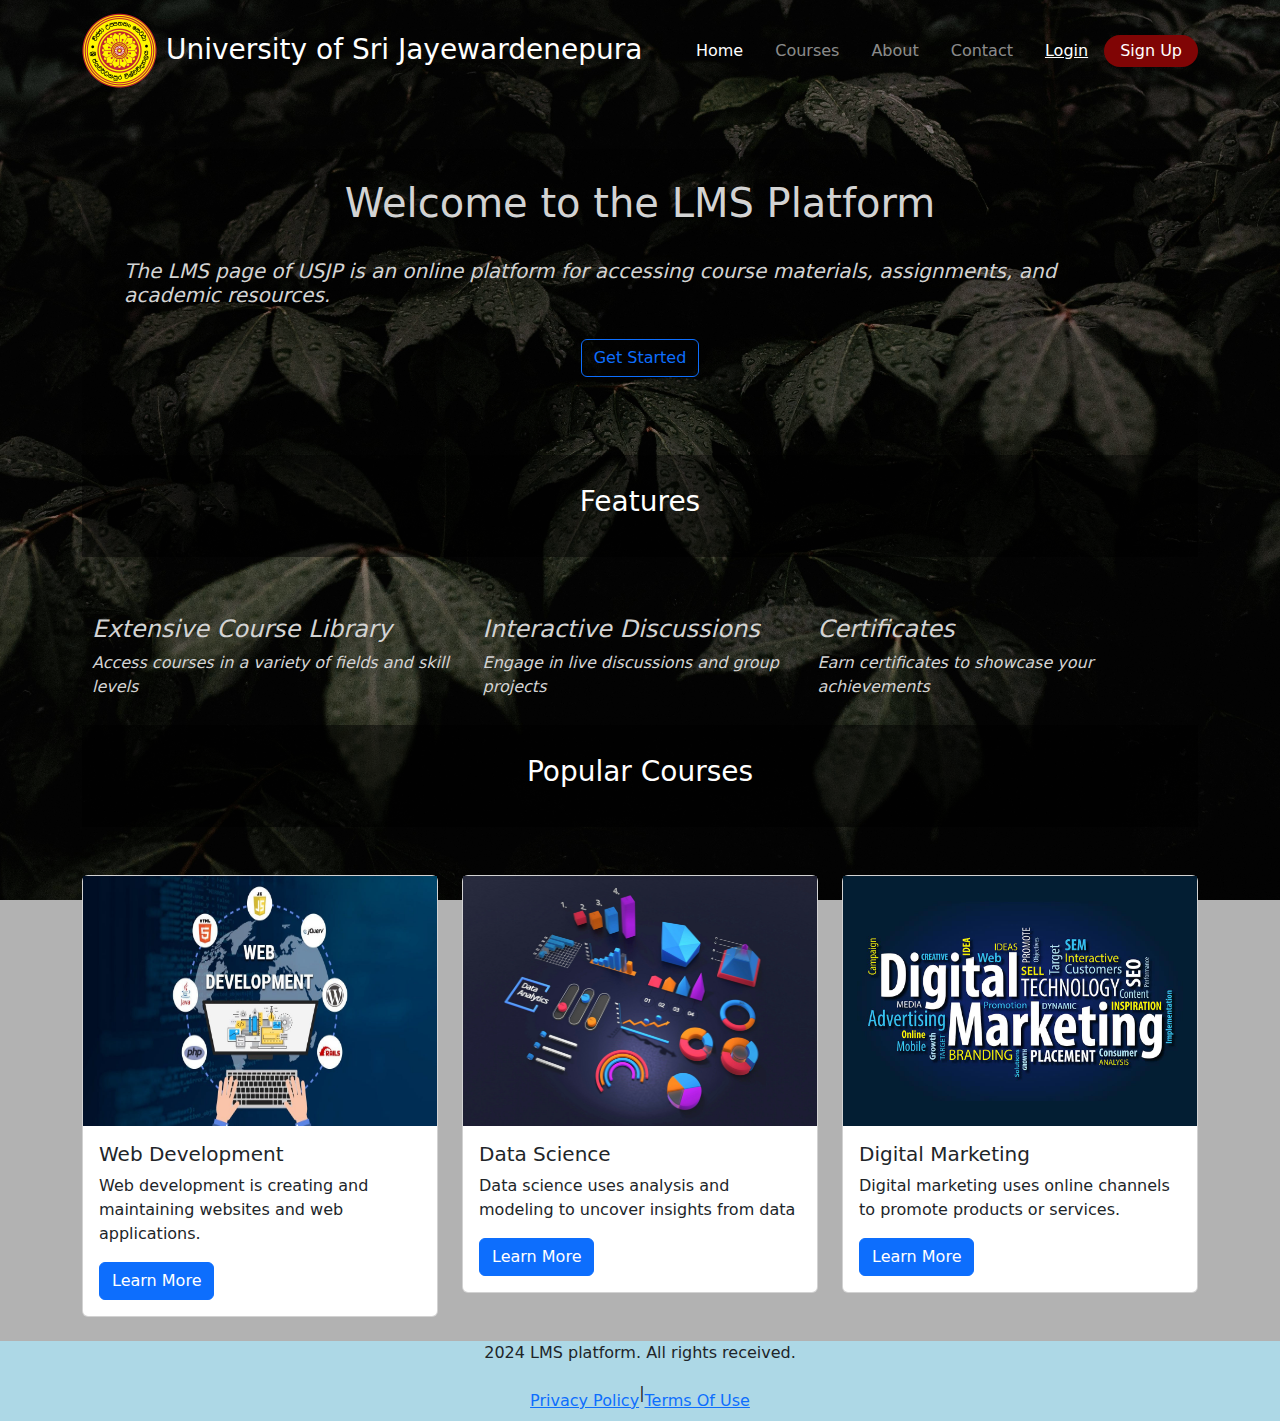
<file: index.html>
<!DOCTYPE html>
<html lang="en">

<head>
    <meta charset="UTF-8" />
    <meta http-equiv="X-UA Compatible" content="IE=edge" />
    <meta name="viewport" content="width=device-width,initial-scale=1.0" />
    <link href="https://cdn.jsdelivr.net/npm/bootstrap@5.3.3/dist/css/bootstrap.min.css" rel="stylesheet"
        integrity="sha384-QWTKZyjpPEjISv5WaRU9OFeRpok6YctnYmDr5pNlyT2bRjXh0JMhjY6hW+ALEwIH" crossorigin="anonymous">
    <script src="https://cdn.jsdelivr.net/npm/bootstrap@5.3.3/dist/js/bootstrap.bundle.min.js"
        integrity="sha384-YvpcrYf0tY3lHB60NNkmXc5s9fDVZLESaAA55NDzOxhy9GkcIdslK1eN7N6jIeHz"
        crossorigin="anonymous"></script>

    <link rel="stylesheet" href="style.css" />
    <title>LMS</title>

</head>

<body class="vh-100 overflow">
    <nav class="navbar navbar-expand-lg navbar-dark bg-transparent">
        <div class="container">

            <a class="navbar-brand fs-3" href="#"> <img src="Unilogo.jpg" width="75px" height="75px"> University of Sri
                Jayewardenepura</a>
            <button class="navbar-toggler shadow-none border-0" type="button" data-bs-toggle="offcanvas"
                data-bs-target="#offcanvasNavbar" aria-controls="offcanvasNavbar" aria-label="Toggle navigation">
                <span class="navbar-toggler-icon"></span>
            </button>
            <div class="sidebar offcanvas offcanvas-start" tabindex="-1" id="offcanvasNavbar"
                aria-labelledby="offcanvasNavbarLabel">
                <div class="offcanvas-header text-white border-bottom">
                    <h5 class="offcanvas-title" id="offcanvasNavbarLabel">Menu</h5>
                    <button type="button" class="btn-close btn-close-white shadow-none" data-bs-dismiss="offcanvas"
                        aria-label="Close"></button>
                </div>
                <div class="offcanvas-body">
                    <ul class="navbar-nav justify-content-end flex-grow-1 pe-3">
                        <li class="nav-item mx-2">
                            <a class="nav-link active" aria-current="page" href="#home">Home</a>
                        </li>
                        <li class="nav-item mx-2">
                            <a class="nav-link" href="#courses">Courses</a>
                        </li>
                        <li class="nav-item mx-2">
                            <a class="nav-link" href="#about">About</a>
                        </li>
                        <li class="nav-item mx-2">
                            <a class="nav-link" href="#contact">Contact</a>
                        </li>

                    </ul>
                    <div class="d-flex justify-content-center align-items-center gap-3">
                        <a href="#login" class="text-white">Login</a>
                        <a href="#signup" class="text-white text-decoration-none px-3 py-1 rounded-4"
                            style="background-color: rgb(128, 5, 5)">Sign Up</a>


                    </div>

                </div>
            </div>
        </div>
    </nav>
    <br />
    <br />
    <div class="container">
        <div class="fullhero">
            <div class="herosection">
                <br />
                <br />
                <h1 style="color: lightgrey">Welcome to the LMS Platform</h1>
            </div>
            <br />
            <div class="container">
                <div class="description">
                    <h5 style="color: lightgray;"><i>The LMS page of USJP is an online platform for accessing course
                            materials,
                            assignments, and academic resources.</i></h5>
                </div>
            </div>
            <br />
            <div class="herobtn">
                <button type="button" class="btn btn-outline-primary">Get Started</button>
            </div>
            <br />
            <br />
        </div>
    </div>
    <div class="container">
        <div class="features ">
            <h3 style="color: white">Features </h3>
        </div>
    </div>
    <br />
    <br />

    <div class="container">

        <div class="extensivecourselibrary">
            <aside>
                <h4 style="color: lightgray;">Extensive Course Library</h4>
                <p style="color: lightgray;">Access courses in a variety of fields and skill levels</p>
            </aside>
        </div>
        <div class="interactivedisscussions">
            <section>
                <h4 style="color: lightgray;">Interactive Discussions</h4>
                <p style="color: lightgrey;">Engage in live discussions and group projects</p>
            </section>
        </div>
        <div class="certificate">
            <article>
                <h4 style="color: lightgray;">Certificates</h4>
                <p style="color: lightgray;">Earn certificates to showcase your achievements</p>
            </article>
        </div>
        <br />
        <br />
    </div>
    <div class="container">
        <div class="popularcourses ">
            <h3 style="color: white">Popular Courses </h3>
        </div>
    </div>
    <br />
    <br />
    <div class="container">
        <div class="row gy-3">
            <div class="col-4">
                <div class="card">
                    <img src="webdevelopment.jpg" class="webdevelopment" alt="Web Development" height="250px">
                    <div class="card-body">
                        <h5 class="card-title">Web Development</h5>
                        <p class="card-text">Web development is creating and maintaining websites and web applications.
                        </p>
                        <a href="#" class="btn btn-primary">Learn More</a>
                    </div>
                </div>
            </div>
            <div class="col-4">
                <div class="card">
                    <img src="datascience.jpeg" class="datascience" alt="Data Science" height="250px">
                    <div class="card-body">
                        <h5 class="card-title">Data Science</h5>
                        <p class="card-text">Data science uses analysis and modeling to uncover insights from data</p>
                        <a href="#" class="btn btn-primary">Learn More</a>
                    </div>
                </div>
            </div>
            <div class="col-4">
                <div class="card">
                    <img src="digitalmarketing.jpg" class="digitalmarketing" alt="Digital Marketing" height="250px">
                    <div class="card-body">
                        <h5 class="card-title">Digital Marketing</h5>
                        <p class="card-text">Digital marketing uses online channels to promote products or services.</p>
                        <a href="#" class="btn btn-primary">Learn More</a>
                    </div>
                </div>
            </div>
        </div>
        <br />
    </div>   
    <footer style="background-color:lightblue">
        <div class="footertext">
        <p>2024 LMS platform. All rights received.</p>
        </div>
        <div class="links">
            <a href="policy.html">Privacy Policy</a>
            <p>|</p>
            <a href="terms.html">Terms Of Use</a>
        </div>    
    </footer>
</body>
</html>
</file>
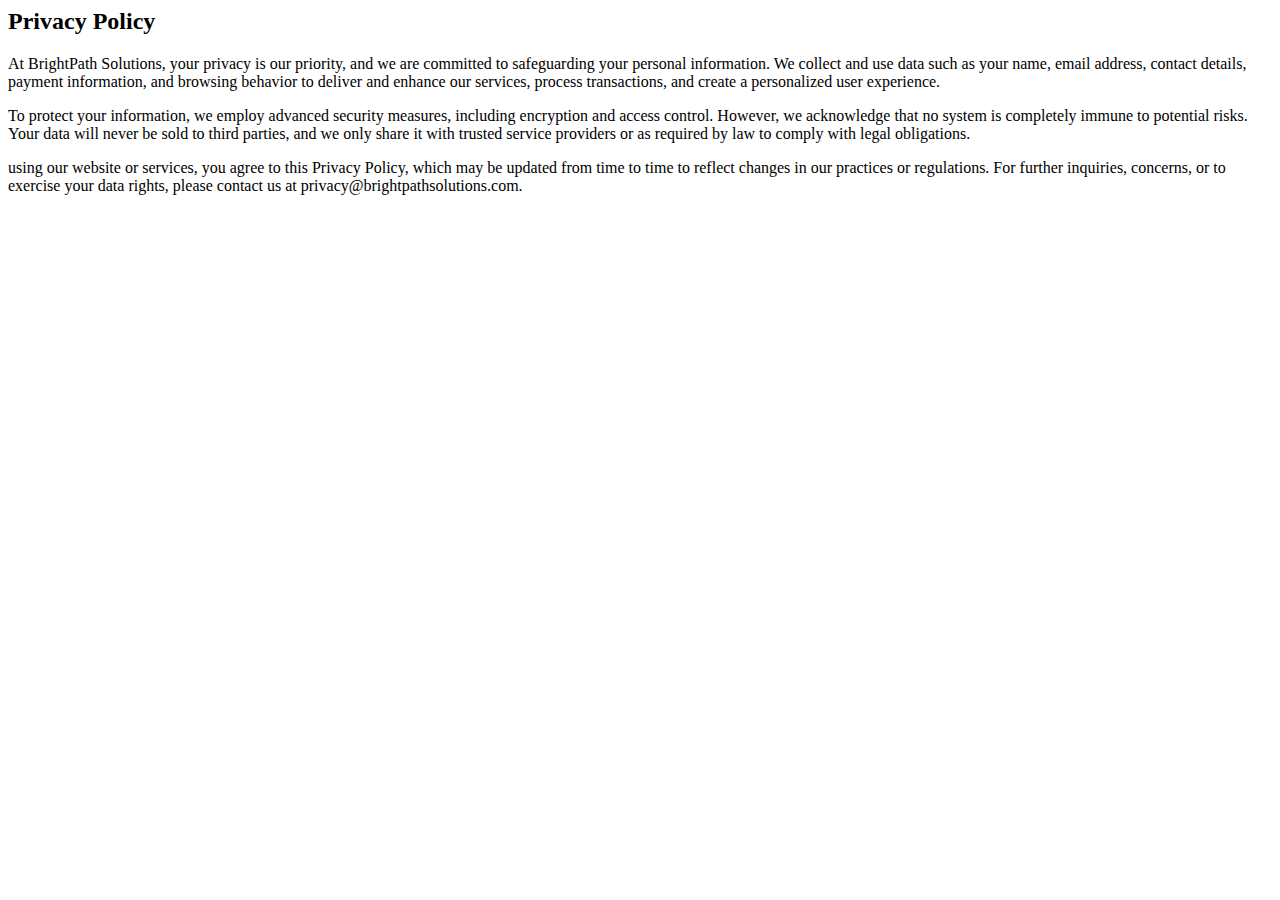
<file: policy.html>
<html>

<head>
    <title>Privacy Policy</title>
</head>

<body>
    
            <h2>Privacy Policy</h2>


    <p>
        At BrightPath Solutions, your privacy is our priority, and we are committed to safeguarding your personal
        information. We collect and use data such as your name, email address, contact details, payment information, and
        browsing behavior to deliver and enhance our services, process transactions, and create a personalized user
        experience.</p>
    <p>To protect your information, we employ advanced security measures, including encryption and access
        control. However, we acknowledge that no system is completely immune to potential risks. Your data will never be
        sold to third parties, and we only share it with trusted service providers or as required by law to comply with
        legal obligations. </p>
    <p> using our website or services, you agree to this Privacy Policy, which may be updated from
        time to time to reflect changes in our practices or regulations. For further inquiries, concerns, or to exercise
        your data rights, please contact us at privacy@brightpathsolutions.com.</p>






</body>

</html>
</file>
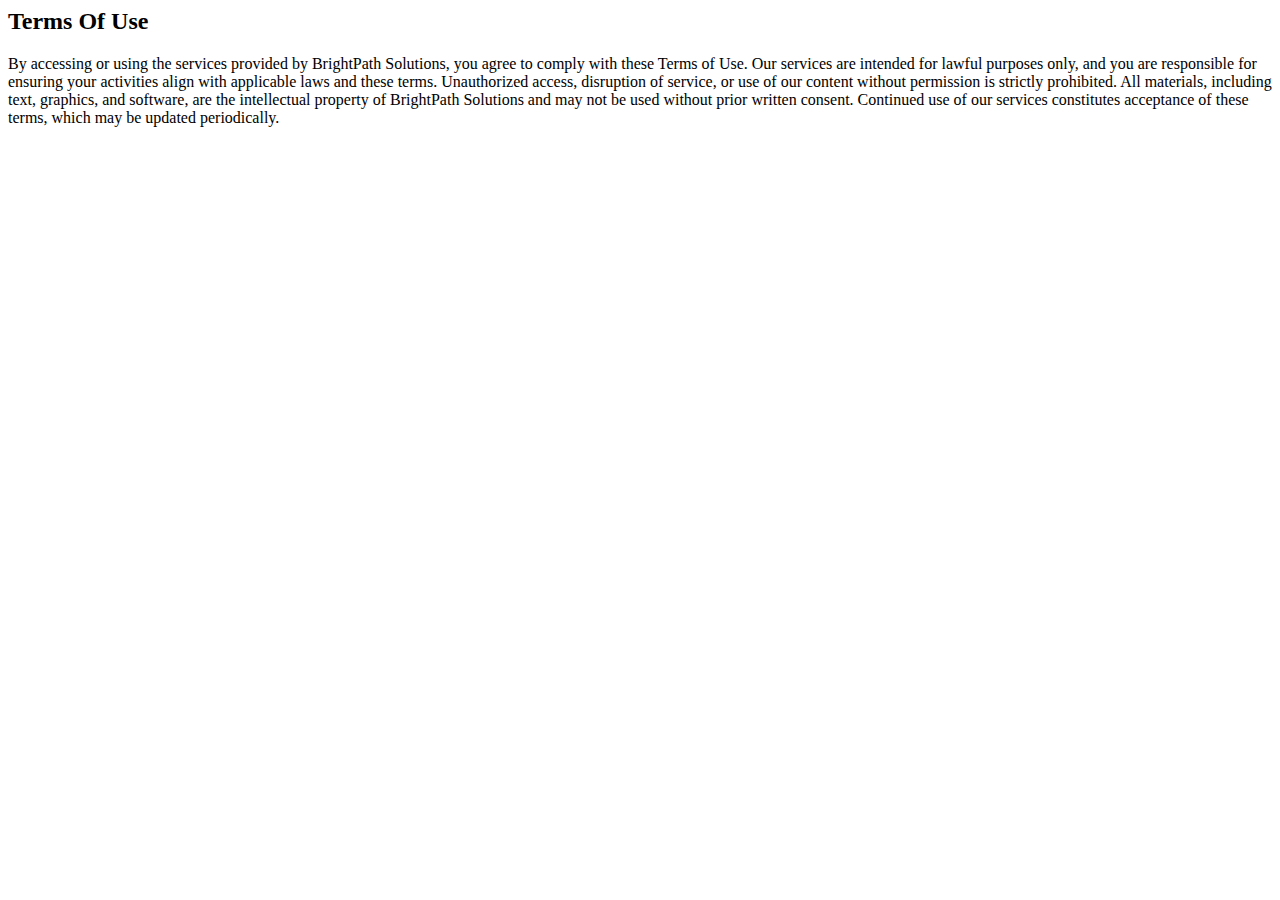
<file: terms.html>
<html>

<head>


    <title>Terms of Use</title>
</head>

<body>
    <h2>Terms Of Use</h2>
    <p>By accessing or using the services provided by BrightPath Solutions, you agree to comply with these Terms of Use.
        Our services are intended for lawful purposes only, and you are responsible for ensuring your activities align
        with applicable laws and these terms. Unauthorized access, disruption of service, or use of our content without
        permission is strictly prohibited. All materials, including text, graphics, and software, are the intellectual
        property of BrightPath Solutions and may not be used without prior written consent. Continued use of our
        services constitutes acceptance of these terms, which may be updated periodically.

    </p>
</body>


</html>
</file>
<file: style.css>
body{
    background: url(bg.jpg) rgba(0,0,0,0.3);
    background-blend-mode: multiply;
    background-position: center;
    background-size: cover;
    background-repeat: no-repeat;
    background-attachment: fixed;
}

@media(max-width:991px){
    .sidebar{
        background-color: rgba(255,255,255,0.15);
        backdrop-filter: blur(10px);
    }
}
.popularcourses{
    background-color: rgba(0, 0, 0, 0.5);
    display: flex;
    align-items: center;
    justify-content: center;
    padding: 30px;
}
.herosection{
    display: flex;
    align-items: center;
    justify-content: center;
}
.description{
    display: flex;
    align-items: center;
    justify-content: center;
}
.herobtn{
    display: flex;
    align-items: center;
    justify-content: center;
}
.fullhero{
    background-color:rgba(0, 0,0, 0.15);
    padding: 30px;
}
.herosection{
    font-family: system-ui, -apple-system, BlinkMacSystemFont, 'Segoe UI', Roboto, Oxygen, Ubuntu, Cantarell, 'Open Sans', 'Helvetica Neue', sans-serif;
}
.features{
    background-color: rgba(0, 0, 0, 0.5);
    display: flex;
    align-items: center;
    justify-content: center;
    padding: 30px;
}
aside{
    font-style: italic;
    width: 35%;
    float: left;
    padding: 10px;
    
}
section{
    font-style: italic;
    width: 30%;
    float: left;
    padding: 10px;
    
    
}
article{
    font-style: italic;
    width: 35%;
    float: left;
    padding: 10px;
    
    
}
.links{
    display: flex;
    align-items: center;
    justify-content: center; 
}
.footertext{
    display: flex;
    align-items: center;
    justify-content: center; 
    
}
</file>
